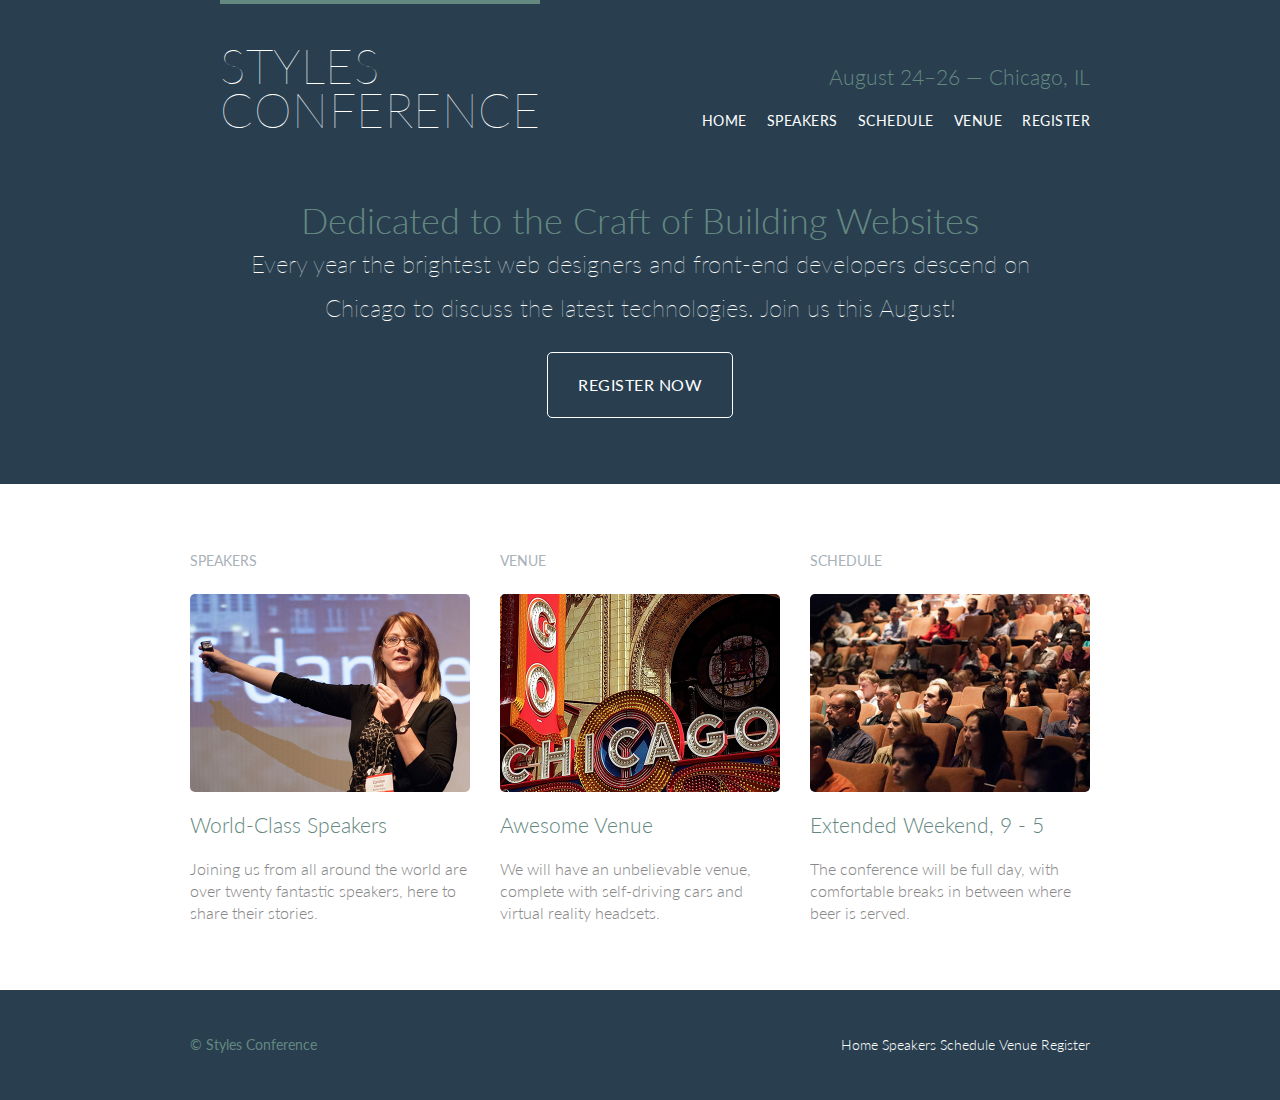
<file: styles-conference/index.html>
<!DOCTYPE <!DOCTYPE html>
<!-- Built from referring to http://learn.shayhowe.com/html-css -->
<html lang="en">
  <head>
    <meta charset="utf-8">
    <title>Styles Conference</title>
    <link rel="stylesheet" href="assets/stylesheets/main.css">
    <link rel="stylesheet" href="http://fonts.googleapis.com/css?family=Lato:100,300,400">
  </head>
  <body>
    <header class="primary-header container group">
      <section class="container">
        <h1 class="logo">
          <a href="index.html">Styles <br> Conference</a>
        </h1>
      </section>
      <h3 class="tagline">August 24&ndash;26 &mdash; Chicago, IL</h3>
      <nav class="nav primary-nav">
        <ul>
          <li><a href="index.html">Home</a></li><!--
          --><li><a href="speakers.html">Speakers</a></li><!--
          --><li><a href="schedule.html">Schedule</a></li><!--
          --><li><a href="venue.html">Venue</a></li><!--
          --><li><a href="register.html">Register</a></li>
        </ul>
      </nav>
    </header>
    
    <section class="hero container">
      <h2>Dedicated to the Craft of Building Websites</h2>
      <p>Every year the brightest web designers and front-end developers descend on Chicago to discuss the latest technologies. Join us this August!</p>
      <a class="btn btn-alt" href="register.html">Register Now</a>
    </section>

    <section class="row">
      <div class="grid">

        <!-- Speakers -->
        <section class="teaser col-1-3">
          <h5>Speakers</h5>
          <a href="speakers.html">
            <img src="assets/images/home/speakers.jpg" alt="Professional Speaker">  
            <h3>World-Class Speakers</h3>
          </a>
          <p>Joining us from all around the world are over twenty fantastic speakers, here to share their stories.</p>
        </section><!-- 
        Venue
        --><section class="teaser col-1-3">
          <h5>Venue</h5>
          <a href="venue.html">
            <img src="assets/images/home/venue.jpg" alt="Nice Venue"> 
            <h3>Awesome Venue</h3>        
          </a>
          <p>We will have an unbelievable venue, complete with self-driving cars and virtual reality headsets.</p>
        </section><!-- 
        Schedule
        --><section class="teaser col-1-3">
          <h5>Schedule</h5>
          <a href="schedule.html">
            <img src="assets/images/home/schedule.jpg" alt="Packed Schedule"> 
            <h3>Extended Weekend, 9 - 5</h3>          
          </a>
          <p>The conference will be full day, with comfortable breaks in between where beer is served.</p>
        </section>  

      </div>
    </section>

    <footer class="primary-footer container group">
      <small>&copy; Styles Conference</small>
      <nav class="nav">
        <a href="index.html">Home</a>
        <a href="speakers.html">Speakers</a>
        <a href="schedule.html">Schedule</a>
        <a href="venue.html">Venue</a>
        <a href="register.html">Register</a>
      </nav>
    </footer>
  </body>
</html>
</file>
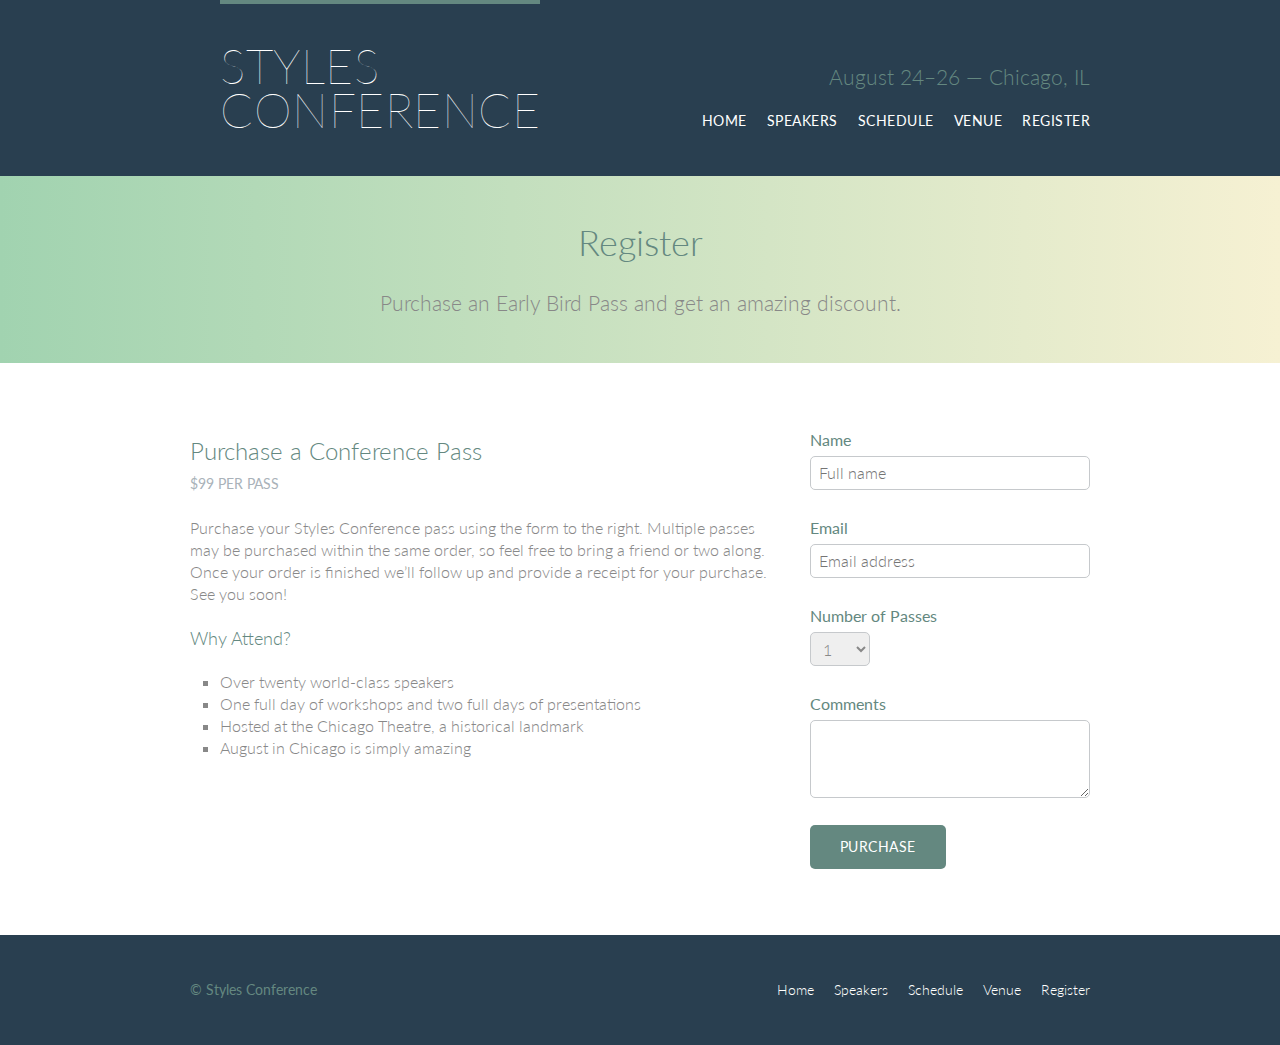
<file: styles-conference/register.html>
<!DOCTYPE <!DOCTYPE html>
<!-- Built from referring to http://learn.shayhowe.com/html-css -->
<html lang="en">
  <head>
    <meta charset="utf-8">
    <title>Styles Conference</title>
    <link rel="stylesheet" href="assets/stylesheets/main.css">
    <link rel="stylesheet" href="http://fonts.googleapis.com/css?family=Lato:100,300,400">
  </head>
  <body>
    <header class="primary-header container group">
      <section class="container">
        <h1 class="logo">
          <a href="index.html">Styles <br> Conference</a>
        </h1>
      </section>
      <h3 class="tagline">August 24&ndash;26 &mdash; Chicago, IL</h3>
      <nav class="nav primary-nav">
        <ul>
          <li><a href="index.html">Home</a></li><!--
          --><li><a href="speakers.html">Speakers</a></li><!--
          --><li><a href="schedule.html">Schedule</a></li><!--
          --><li><a href="venue.html">Venue</a></li><!--
          --><li><a href="register.html">Register</a></li>
        </ul>
      </nav>
    </header>
    
    <!-- content in sections for the webpage -->
    <section class="row-alt">
      <div class="lead container">

        <h1>Register</h1>

        <p>Purchase an Early Bird Pass and get an amazing discount.</p>

      </div>
    </section>

    <section class="row">
      <div class="grid">
        <section class="col-2-3">
          
          <h2>Purchase a Conference Pass</h2>
          <h5>$99 per Pass</h5>

          <p>Purchase your Styles Conference pass using the form to the right. Multiple passes may be purchased within the same order, so feel free to bring a friend or two along. Once your order is finished we&#8217;ll follow up and provide a receipt for your purchase. See you soon!</p>

          <h4>Why Attend?</h4>

          <ul class="why-attend">
            <li>Over twenty world-class speakers</li>
            <li>One full day of workshops and two full days of presentations</li>
            <li>Hosted at the Chicago Theatre, a historical landmark</li>
            <li>August in Chicago is simply amazing</li>
          </ul>

        </section><!--
        --><form class="col-1-3" action ="#" method="post">
          <fieldset class="register-group">
            
            <label>
              Name
              <input type="text" name="name" placeholder="Full name" required>
            </label>

            <label>
              Email
              <input type="email" name="email" placeholder="Email address" required>
            </label>

            <label>
              Number of Passes
              <select name="quantity" required>
                <option value="1" selected>1</option>
                <option value="2">2</option>
                <option value="3">3</option>
                <option value="4">4</option>
                <option value="5">5</option>
              </select>
            </label>

            <label>
              Comments
              <textarea name="comments"></textarea>
            </label>

          </fieldset>

          <input class="btn btn-default" type="submit" name="submit" value="Purchase">

        </form>
      </div>
    </section>

    <footer class="primary-footer container group">
      <small>&copy; Styles Conference</small>
      <nav class="nav">
        <li><a href="index.html">Home</a></li><!--
        --><li><a href="speakers.html">Speakers</a><!--
        --><li><a href="schedule.html">Schedule</a><!--
        --><li><a href="venue.html">Venue</a><!--
        --><li><a href="register.html">Register</a>
      </nav>
    </footer>
  </body>
</html>
</file>
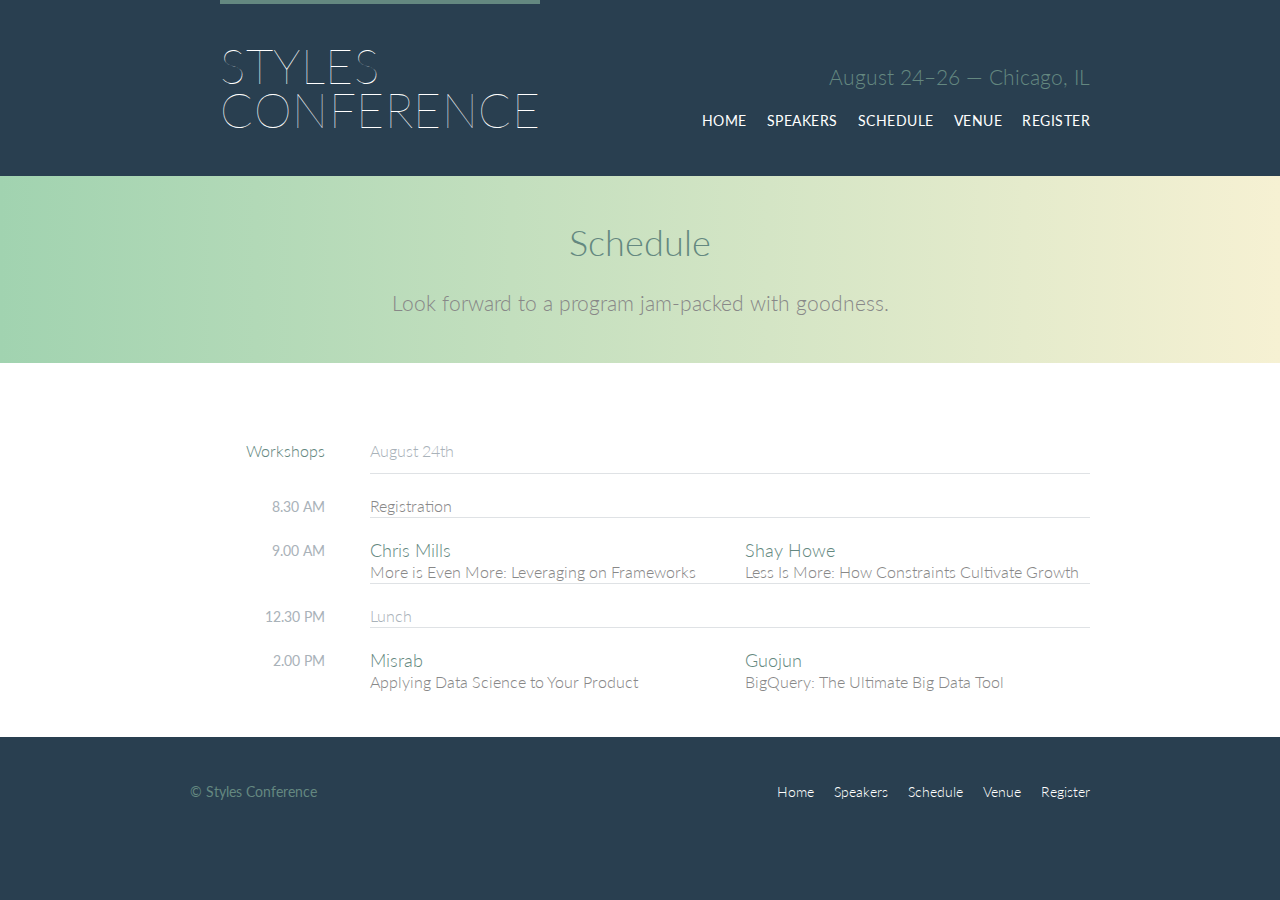
<file: styles-conference/schedule.html>
<!DOCTYPE <!DOCTYPE html>
<!-- Built from referring to http://learn.shayhowe.com/html-css -->
<html lang="en">
  <head>
    <meta charset="utf-8">
    <title>Styles Conference</title>
    <link rel="stylesheet" href="assets/stylesheets/main.css">
    <link rel="stylesheet" href="http://fonts.googleapis.com/css?family=Lato:100,300,400">
  </head>
  <body>
    <header class="primary-header container group">
      <section class="container">
        <h1 class="logo">
          <a href="index.html">Styles <br> Conference</a>
        </h1>
      </section>
      <h3 class="tagline">August 24&ndash;26 &mdash; Chicago, IL</h3>
      <nav class="nav primary-nav">
        <ul>
          <li><a href="index.html">Home</a></li><!--
          --><li><a href="speakers.html">Speakers</a></li><!--
          --><li><a href="schedule.html">Schedule</a></li><!--
          --><li><a href="venue.html">Venue</a></li><!--
          --><li><a href="register.html">Register</a></li>
        </ul>
      </nav>
    </header>
    
    <!-- content in sections for the webpage -->
    <section class="row-alt">
      <div class="lead container">

        <h1>Schedule</h1>

        <p>Look forward to a program jam-packed with goodness.</p>

      </div>
    </section>

    <section class="row">
      <div class="container">
        <table>
          <thead>
            <tr>
              <th scope="row">
                Workshops
              </th>
              <td class="schedule-offset" colspan="2">
                August 24th
              </td>
            </tr>
          </thead>
          <tbody>
            <tr>
              <th scope="row">
                <time datetime="08:30:00">
                  8.30 AM
                </time>
              </th>
              <td colspan="2">
                Registration
              </td>
            </tr>
            <tr>
              <th scope="row">
                <time datetime="09:00:00">
                  9.00 AM
                </time>
              </th>
              <td>
                <a href="speakers.html#chris-mills">
                  <h4>
                    Chris Mills
                  </h4>
                  More is Even More: Leveraging on Frameworks
                </a>
              </td>
              <td>
                <a href="speakers.html#shay-howe">
                  <h4>
                    Shay Howe
                  </h4>
                  Less Is More: How Constraints Cultivate Growth
                </a>
              </td>
            </tr>
            <tr>
              <th scope="row">
                <time datetime="12:30:00">
                  12.30 PM
                </time>
              </th>
              <td class="schedule-offset" colspan="2">
                Lunch
              </td>
            </tr>
            <tr>
              <th>
                <time datetime="14:00:00">
                  2.00 PM
                </time>
              </th>
              <td>
                <a href="">
                  <h4>Misrab</h4>
                  Applying Data Science to Your Product
                </a>
              </td>
              <td>
                <a href="">
                  <h4>Guojun</h4>
                  BigQuery: The Ultimate Big Data Tool
                </a>
              </td>
            </tr>
          </tbody>
        </table>
      </div>
    </section>

    <footer class="primary-footer container group">
      <small>&copy; Styles Conference</small>
      <nav class="nav">
        <li><a href="index.html">Home</a></li><!--
        --><li><a href="speakers.html">Speakers</a><!--
        --><li><a href="schedule.html">Schedule</a><!--
        --><li><a href="venue.html">Venue</a><!--
        --><li><a href="register.html">Register</a>
      </nav>
    </footer>
  </body>
</html>
</file>
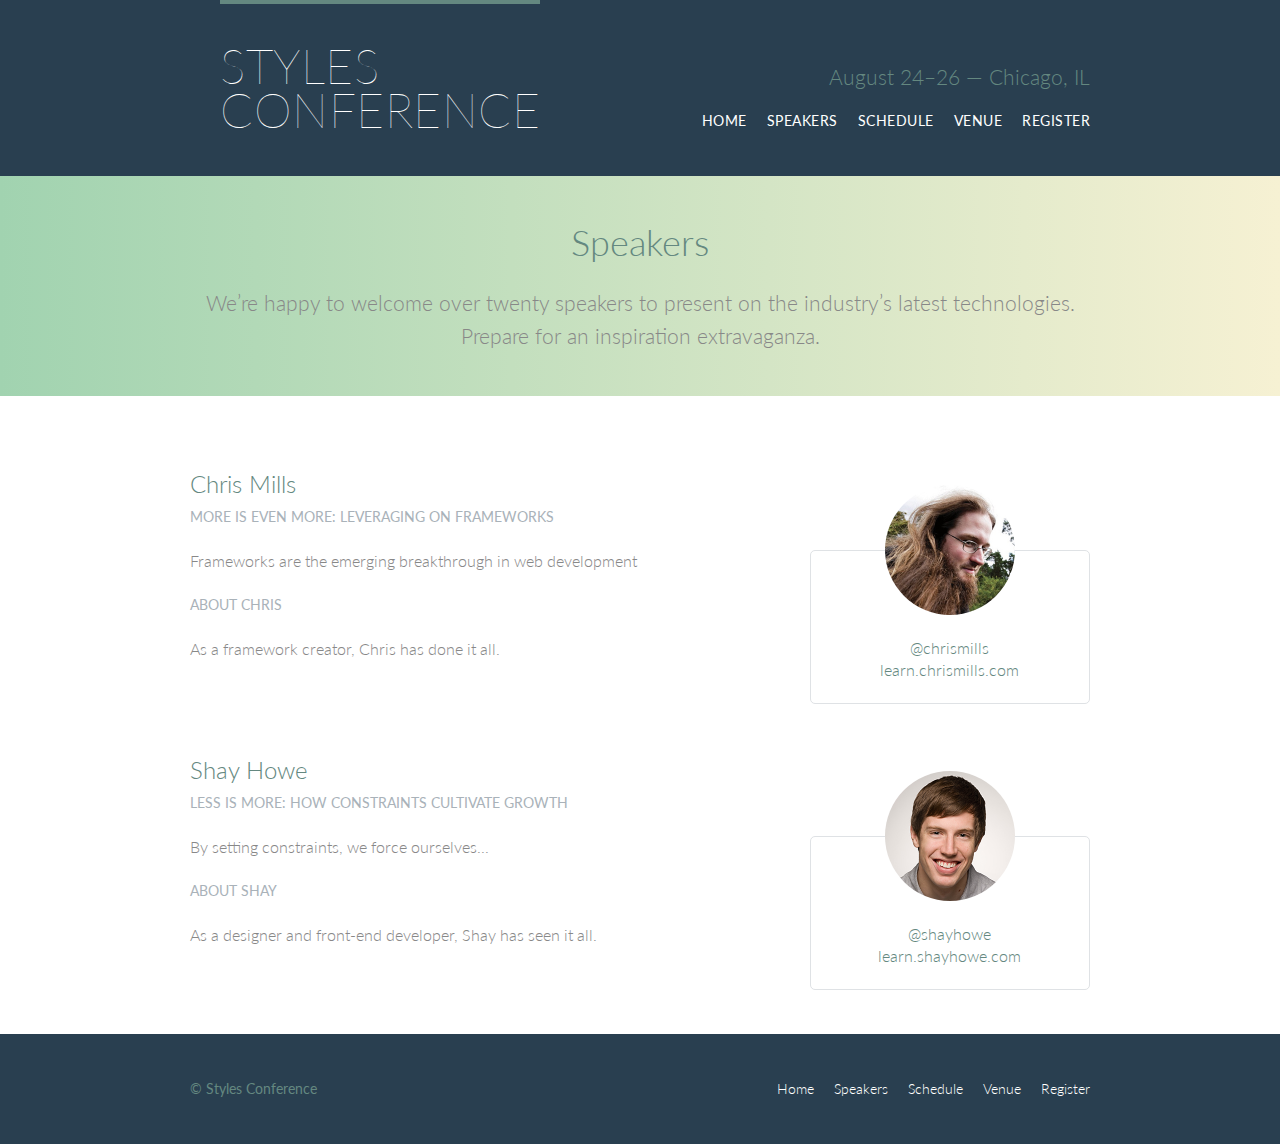
<file: styles-conference/speakers.html>
<!DOCTYPE <!DOCTYPE html>
<!-- Built from referring to http://learn.shayhowe.com/html-css -->
<html lang="en">
  <head>
    <meta charset="utf-8">
    <title>Styles Conference</title>
    <link rel="stylesheet" href="assets/stylesheets/main.css">
    <link rel="stylesheet" href="http://fonts.googleapis.com/css?family=Lato:100,300,400">
  </head>
  <body>
    <header class="primary-header container group">
      <section class="container">
        <h1 class="logo">
          <a href="index.html">Styles <br> Conference</a>
        </h1>
      </section>
      <h3 class="tagline">August 24&ndash;26 &mdash; Chicago, IL</h3>
      <nav class="nav primary-nav">
        <ul>
          <li><a href="index.html">Home</a></li><!--
          --><li><a href="speakers.html">Speakers</a></li><!--
          --><li><a href="schedule.html">Schedule</a></li><!--
          --><li><a href="venue.html">Venue</a></li><!--
          --><li><a href="register.html">Register</a></li>
        </ul>
      </nav>
    </header>
    
    <!-- content in sections for the webpage -->
    <section class="row-alt">
      <div class="lead container">

        <h1>Speakers</h1>

        <p>We&#8217;re happy to welcome over twenty speakers to present on the industry&#8217;s latest technologies. Prepare for an inspiration extravaganza.</p>

      </div>
    </section>

    <section class="row">
      <div class="grid">
        <section class="speaker" id="chris-mills">
          <div class="col-2-3">

            <h2>Chris Mills</h2>
            <h5>More is Even More: Leveraging on Frameworks</h5>
            <p>Frameworks are the emerging breakthrough in web development</p>
            <h5>About Chris</h5>
            <p>As a framework creator, Chris has done it all.</p>
          
          </div><!--
          --><aside class="col-1-3">
            <div class="speaker-info">

              <img src="assets/images/speakers/chris-mills.jpg" alt="Chris Mills">

              <ul>
                <li><a href="https://twitter.com/chris-mills">@chrismills</a></li>
                <li><a href="https://learn.chrismills.com">learn.chrismills.com</a></li>
              </ul>
            </div>
          </aside>
        </section>

        <section id="shay-howe">
          <div class="col-2-3">

            <h2>Shay Howe</h2>
            <h5>Less Is More: How Constraints Cultivate Growth</h5>
            <p>By setting constraints, we force ourselves...</p>
            <h5>About Shay</h5>
            <p>As a designer and front-end developer, Shay has seen it all.</p>
          
          </div><!--
          --><aside class="col-1-3">
            <div class="speaker-info">

              <img src="assets/images/speakers/shay-howe.jpg" alt="Shay Howe">

              <ul>
                <li><a href="https://twitter.com/shayhowe">@shayhowe</a></li>
                <li><a href="https://learn.shayhowe.com">learn.shayhowe.com</a></li>
              </ul>
            </div>
          </aside>
        </section>
      </div>
    </section>

    <footer class="primary-footer container group">
      <small>&copy; Styles Conference</small>
      <nav class="nav">
        <li><a href="index.html">Home</a></li><!--
        --><li><a href="speakers.html">Speakers</a><!--
        --><li><a href="schedule.html">Schedule</a><!--
        --><li><a href="venue.html">Venue</a><!--
        --><li><a href="register.html">Register</a>
      </nav>
    </footer>
  </body>
</html>
</file>
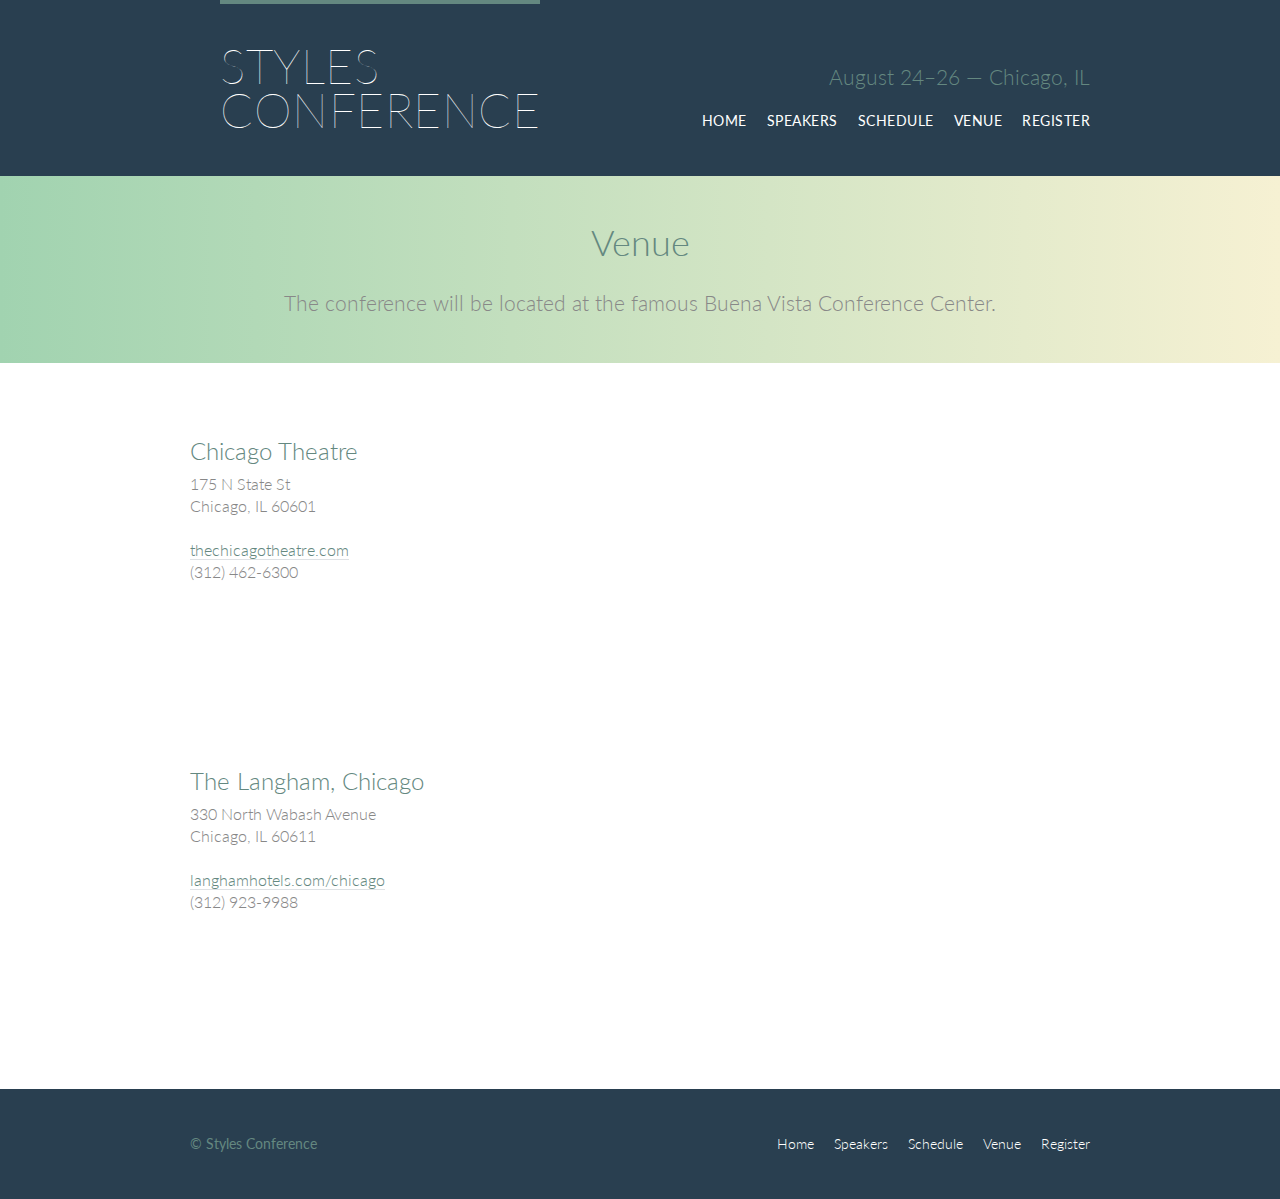
<file: styles-conference/venue.html>
<!DOCTYPE <!DOCTYPE html>
<!-- Built from referring to http://learn.shayhowe.com/html-css -->
<html lang="en">
  <head>
    <meta charset="utf-8">
    <title>Styles Conference</title>
    <link rel="stylesheet" href="assets/stylesheets/main.css">
    <link rel="stylesheet" href="http://fonts.googleapis.com/css?family=Lato:100,300,400">
  </head>
  <body>
    <header class="primary-header container group">
      <section class="container">
        <h1 class="logo">
          <a href="index.html">Styles <br> Conference</a>
        </h1>
      </section>
      <h3 class="tagline">August 24&ndash;26 &mdash; Chicago, IL</h3>
      <nav class="nav primary-nav">
        <ul>
          <li><a href="index.html">Home</a></li><!--
          --><li><a href="speakers.html">Speakers</a></li><!--
          --><li><a href="schedule.html">Schedule</a></li><!--
          --><li><a href="venue.html">Venue</a></li><!--
          --><li><a href="register.html">Register</a></li>
        </ul>
      </nav>
    </header>
    
    <!-- content in sections for the webpage -->
    <section class="row-alt">
      <div class="lead container">

        <h1>Venue</h1>

        <p>The conference will be located at the famous Buena Vista Conference Center.</p>

      </div>
    </section>
    <section class="row">
      <div class="grid">

        <section class="venue-theatre">
          <div class="col-1-3">
            <h2>Chicago Theatre</h2>
            <p>175 N State St <br> Chicago, IL 60601</p>
            <p><a href="http://www.thechicagotheatre.com/">thechicagotheatre.com</a> <br> (312) 462-6300</p>
          </div><!--
          --><iframe class="venue-map col-2-3" src="https://www.google.com/maps/embed?pb=!1m18!1m12!1m3!1d2970.350637524439!2d-87.6298992485007!3d41.885315679119586!2m3!1f0!2f0!3f0!3m2!1i1024!2i768!4f13.1!3m3!1m2!1s0x880e2ca55810a493%3A0x4700ddf60fcbfad6!2sThe+Chicago+Theatre!5e0!3m2!1sen!2ssg!4v1452393932916"></iframe>    
        </section>

        <section class="venue-hotel">
          <div class="col-1-3">
            <h2>The Langham, Chicago</h2>
            <p>330 North Wabash Avenue <br> Chicago, IL 60611</p>
            <p><a href="http://www.langhamhotels.com/en/the-langham/chicago/">langhamhotels.com/chicago</a> <br> (312) 923-9988</p>
          </div><!--
          --><iframe class="venue-map col-2-3" src="https://www.google.com/maps/embed?pb=!1m18!1m12!1m3!1d2970.196103925118!2d-87.62978054850062!3d41.8886394791194!2m3!1f0!2f0!3f0!3m2!1i1024!2i768!4f13.1!3m3!1m2!1s0x880e2cae477ec96b%3A0x3459cc30572b2b13!2sThe+Langham+Chicago!5e0!3m2!1sen!2ssg!4v1452393998834"></iframe>
        </section>

      </div>
    </section>

    <footer class="primary-footer container group">
      <small>&copy; Styles Conference</small>
      <nav class="nav">
        <li><a href="index.html">Home</a></li><!--
        --><li><a href="speakers.html">Speakers</a><!--
        --><li><a href="schedule.html">Schedule</a><!--
        --><li><a href="venue.html">Venue</a><!--
        --><li><a href="register.html">Register</a>
      </nav>
    </footer>
  </body>
</html>
</file>
<file: styles-conference/assets/stylesheets/main.css>
/* http://meyerweb.com/eric/tools/css/reset/ 
   v2.0 | 20110126
   License: none (public domain)
*/

html, body, div, span, applet, object, iframe,
h1, h2, h3, h4, h5, h6, p, blockquote, pre,
a, abbr, acronym, address, big, cite, code,
del, dfn, em, img, ins, kbd, q, s, samp,
small, strike, strong, sub, sup, tt, var,
b, u, i, center,
dl, dt, dd, ol, ul, li,
fieldset, form, label, legend,
table, caption, tbody, tfoot, thead, tr, th, td,
article, aside, canvas, details, embed, 
figure, figcaption, footer, header, hgroup, 
menu, nav, output, ruby, section, summary,
time, mark, audio, video {
  margin: 0;
  padding: 0;
  border: 0;
  font-size: 100%;
  font: inherit;
  vertical-align: baseline;
}
/* HTML5 display-role reset for older browsers */
article, aside, details, figcaption, figure, 
footer, header, hgroup, menu, nav, section {
  display: block;
}
body {
  line-height: 1;
}
ol, ul {
  list-style: none;
}
blockquote, q {
  quotes: none;
}
blockquote:before, blockquote:after,
q:before, q:after {
  content: '';
  content: none;
}
table {
  border-collapse: collapse;
  border-spacing: 0;
}

/*
=============================
Custom styles
=============================
*/
body {
  background: #293f50;
  color: #888;
  font: 300 16px/22px "Lato", "Open Sans", "Helvetica Neue", Helvetica, Arial, sans-serif;
}
h1, h2, h3, h4 {
  color: #648880;
}
h1 {
  font-size: 36px;
  line-height: 44px;
}
h2 {
  font-size: 24px;
  line-height: 44px;
}
h3 {
  font-size: 21px;
}
h4 {
  font-size: 18px;
}
h5 {
  color: #a9b2b9;
  font-size: 14px;
  font-weight: 400;
  text-transform: uppercase;
}
strong {
  font-weight: 400;
}
cite, em {
  font-style: italic;
}
.tagline {
  margin: 66px 0 22px 0;
  text-align: right;
}
.primary-nav {
  font-size: 14px;
  font-weight: 400;
  letter-spacing: .5px;
  text-transform: uppercase;
}
.teaser a:hover h3 {
  color: #a9b2b9;
}
.teaser img {
  border-radius: 5px;
  display: block;
  margin-bottom: 22px;
  max-width: 100%;
}
/*
=============================
Links
=============================
*/

a:hover {
  color: #a9b2b9;
}
a {
  color: #648880;
  text-decoration: none;
}

p a {
  border-bottom: 1px solid #dfe2e5;
}

.primary-header a,
.primary-footer a {
  color: #fff;
}

.primary-header a:hover,
.primary-footer a:hover {
  color: #648880;
}

/*
=============================
Navigation
=============================
*/

.nav {
  text-align: right;
}

.nav li {
  display: inline-block;
  margin: 0 10px;
  vertical-align: top;
}

.nav li:last-child{
  margin-right: 0;
}

/*
=============================
Grid
=============================
*/

*,
*:before,
*:after {
  -webkit-box-sizing: border-box;
  -moz-box-sizing: border-box;
  -box-sizing: border-box;
}
.container,
.grid {
  margin: 0 auto;
  width: 960px;
}
.container {
  padding-left: 30px;
  padding-right: 30px;
}
.col-1-3 {
  width: 33.33%;
}
.col-2-3 {
  width: 66.66%;
}
.col-1-3,
.col-2-3 {
  display: inline-block;
  vertical-align: top;
}
.grid,
.col-1-3,
.col-2-3 {
  padding-left: 15px;
  padding-right: 15px;
}
/*
=============================
Typography
=============================
*/

h1, h3, h4, h5, p {
  margin-bottom: 22px;
}

/*
=============================
Leads
=============================
*/

.lead {
  text-align: center;
}
.lead p {
  font-size: 21px;
  line-height: 33px;
}

/*
=============================
Buttons
=============================
*/

.btn {
  border-radius: 5px;
  color: #fff;
  cursor: pointer;
  display: inline-block;
  font-weight: 400;
  letter-spacing: .5px;
  margin: 0;
  text-transform: uppercase;
}
.btn-alt {
  border: 1px solid #fff;
  padding: 10px 30px;
}
.btn-alt:hover {
  background: #fff;
  color: #648880;
}
.btn-default {
  border: 0;
  background: #648880;
  padding: 11px 30px;
  font-size: 14px;
}
.btn-default:hover {
  background: #77a198;
}

/*
=============================
Home
=============================
*/

.hero {
  color: #fff;
  line-height: 44px;
  padding: 22px 80px 66px 80px;
  text-align: center;
}
.hero h2 {
  font-size: 36px;
}
.hero p {
  font-size: 24px;
  font-weight: 100;
}

/*
=============================
Clearfix
=============================
 */

.group:before,
.group:after {
  content: "";
  display: table;
}
.group:after {
  clear: both;
}
.group {
  clear: both;
  *zoom: 1;
}

/*
=============================
Buttons
=============================
*/

.row, 
.row-alt {
  min-width: 960px;
}
.row {
  background: #fff;
  padding: 66px 0 44px 0;
}
.row-alt {
  background: #cbe2c1;
  background: -webkit-linear-gradient(to right, #a1d3b0, #f6f1d3);
  background: -moz-linear-gradient(to right, #a1d3b0, #f6f1d3);
  background: linear-gradient(to right, #a1d3b0, #f6f1d3);
  padding: 44px 0 22px 0;
}

/*
=============================
Speakers
=============================
*/

.speaker-info {
  border: 1px solid #dfe2e5;
  border-radius: 5px;
  margin-top: 88px;
  padding-bottom: 22px;
  text-align: center;
}

.speaker-info img {
  border-radius: 50%;
  height: 130px;
  margin: -66px 0 22px 0;
  vertical-align: top;
}

.speaker {
  margin-bottom: 44px;
}

/*
=============================
Schedule
=============================
*/

table {
  margin-bottom: 44px;
  width: 100%;
}

table:last-child {
  margin-bottom: 0px;
}

th,
td {
  bottom-padding: 22px;
  vertical-align: top;
}

th {
  padding-right: 45px;
  text-align: right;
  width: 20%;
}

td {
  width: 40%;
}

thead {
  line-height: 44px;
}

thead th {
  color: #648880;
  font-size: 24 px;
}

tbody th {
  color: #a9b2b9;
  font-size: 14px;
  font-weight: 400;
  padding-top: 22px;
  text-transform: uppercase;
}

tbody td {
  border-top: 1px solid #dfe2e5;
  padding-top: 21px;
}

tbody td:first-of-type {
  padding-right: 15px;
}

tbody td:last-of-type {
  padding-left: 15px;
}

tbody td:only-of-type {
  padding-left: 0px;
  padding-right: 0px;
}

table a {
  color: #888;
}

table h4 {
  margin-bottom: 0;
}

.schedule-offset {
  color: #a9b2b9;
}

/*
=============================
Venue
=============================
*/

.venue-theatre {
  margin-bottom: 66px;
}

.venue-hotel {
  margin-bottom: 22px;
}

.venue-map {
  height: 264px;
}

/*
=============================
Primary Header
=============================
 */

.logo {
  border-top: 4px solid #648880;
  padding: 40px 0 22px 0;
  float: left;
  font-size: 48px;
  font-weight: 100;
  line-height: 44px;
  text-transform: uppercase;
  letter-spacing: .5px;
}

/*
=============================
Primary Footer
=============================
 */

.primary-footer small {
  float: left;
  font-weight: 400;
}
.primary-footer {
  padding-bottom: 44px;
  padding-top: 44px;
  color: #648880;
  font-size: 14px;
}

/*
=============================
Register
=============================
 */

.why-attend {
  list-style: square;
  margin: 0 0 22px 30px;
}
form {
  margin-bottom: 22px;
}
input,
select,
textarea {
  font: 300 16px/22px "Lato", "Open Sans", "Helvetica Neue", Helvetica, Arial, sans-serif;
}
.register-group label {
  color: #648880;
  cursor: pointer;
  font-weight: 400;
}
.register-group input,
.register-group select,
.register-group textarea {
  border: 1px solid #c6c9cc;
  border-radius: 5px;
  color: #888;
  display: block;
  margin: 5px 0 27px 0;
  padding: 5px 8px;
}
.register-group input,
.register-group textarea {
  width: 100%;
}
.register-group select {
  height: 34px;
  width: 60px;
}
.register-group textarea {
  height: 78px;
}
</file>
